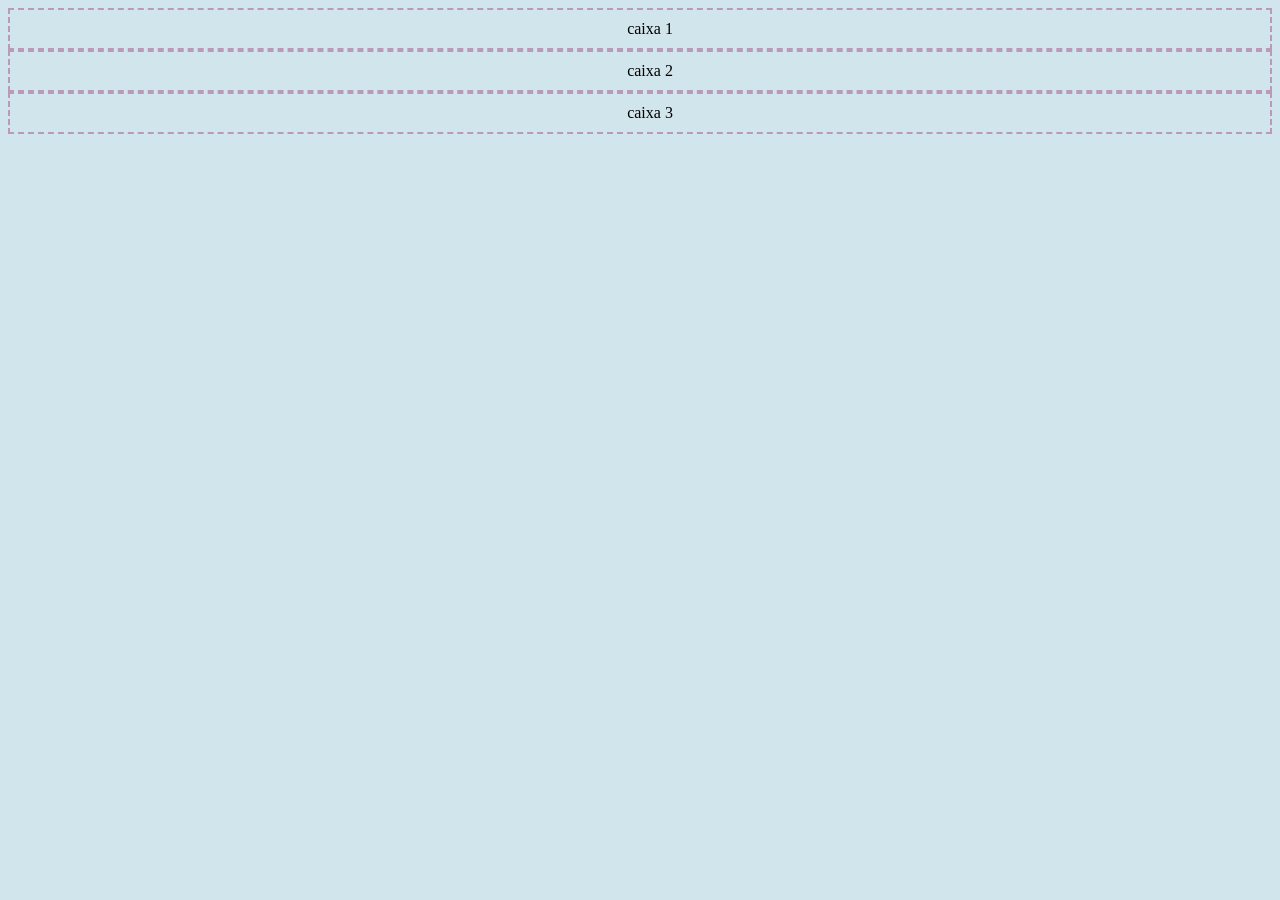
<file: projeto7/projeto7/index.html>
<!DOCTYPE html>
<html lang="pt-br">
<head>
    <meta charset="UTF-8">
    <meta name="viewport" content="width=device-width, initial-scale=1.0">
    <title>Document</title>
    <link rel="stylesheet" href="estilo.css">
</head>
<body>
    <div class=" container"> 
         <div class="caixa">caixa 1 </div>
         <div class="caixa">caixa 2 </div>
         <div class="caixa">caixa 3 </div>
    </div>
</body>
</html>
</file>
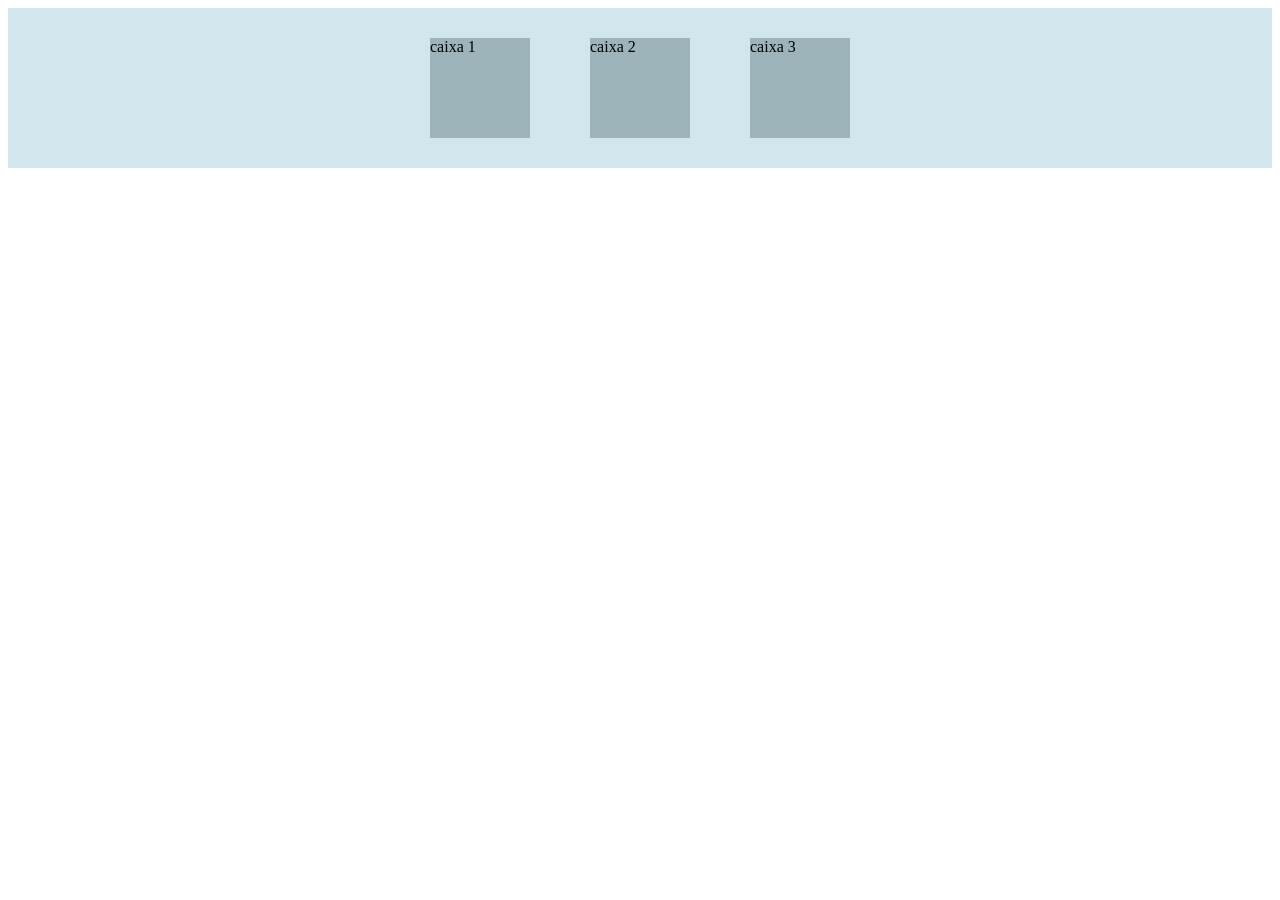
<file: Projeto8/Projeto8/index.html>
<!DOCTYPE html>
<html lang="pt-br">
<head>
    <meta charset="UTF-8">
    <meta name="viewport" content="width=device-width, initial-scale=1.0">
    <title>Document</title>
    <link rel="stylesheet" href="css/estilo.css">
    <script src="script/script.js"></script>

</head>
<body>
    <div class=" container"> 
        <div class="caixa">caixa 1 </div>
        <div class="caixa">caixa 2 </div>
        <div class="caixa">caixa 3 </div>
   </div>
</body>
</html>
</file>
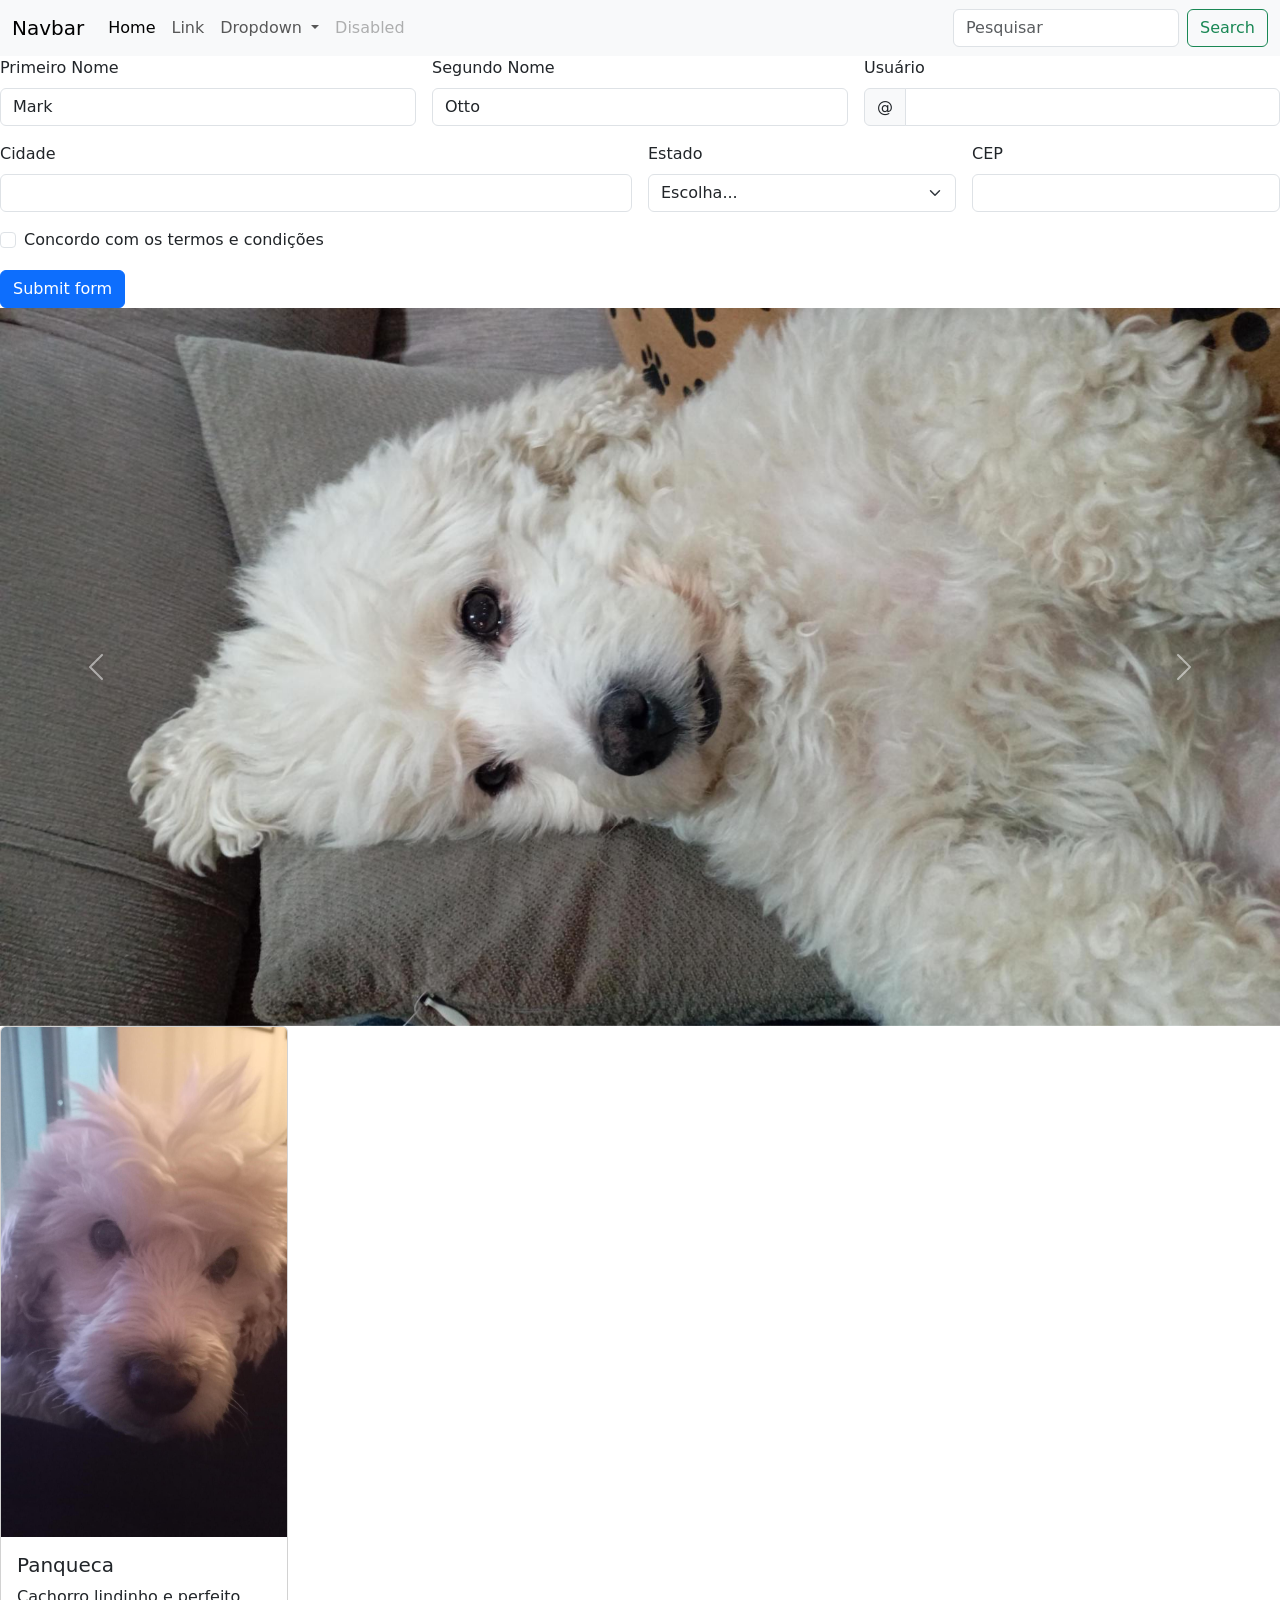
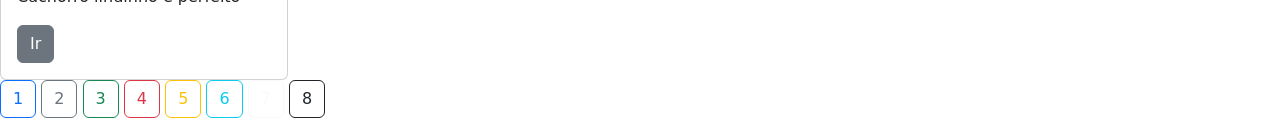
<file: Projeto9/Projeto9/index.html>
<!DOCTYPE html>
<html lang="en">
<head>
    <meta charset="UTF-8">
    <meta name="viewport" content="width=device-width, initial-scale=1.0">
    <title>Document</title>
    <link href="https://cdn.jsdelivr.net/npm/bootstrap@5.3.8/dist/css/bootstrap.min.css" rel="stylesheet" integrity="sha384-sRIl4kxILFvY47J16cr9ZwB07vP4J8+LH7qKQnuqkuIAvNWLzeN8tE5YBujZqJLB" crossorigin="anonymous">
    <script src="https://cdn.jsdelivr.net/npm/bootstrap@5.3.8/dist/js/bootstrap.bundle.min.js" integrity="sha384-FKyoEForCGlyvwx9Hj09JcYn3nv7wiPVlz7YYwJrWVcXK/BmnVDxM+D2scQbITxI" crossorigin="anonymous"></script>
</head>
<body>
    <nav class="navbar navbar-expand-lg bg-body-tertiary">
        <div class="container-fluid">
          <a class="navbar-brand" href="#">Navbar</a>
          <button class="navbar-toggler" type="button" data-bs-toggle="collapse" data-bs-target="#navbarSupportedContent" aria-controls="navbarSupportedContent" aria-expanded="false" aria-label="Toggle navigation">
            <span class="navbar-toggler-icon"></span>
          </button>
          <div class="collapse navbar-collapse" id="navbarSupportedContent">
            <ul class="navbar-nav me-auto mb-2 mb-lg-0">
              <li class="nav-item">
                <a class="nav-link active" aria-current="page" href="#">Home</a>
              </li>
              <li class="nav-item">
                <a class="nav-link" href="#">Link</a>
              </li>
              <li class="nav-item dropdown">
                <a class="nav-link dropdown-toggle" href="#" role="button" data-bs-toggle="dropdown" aria-expanded="false">
                  Dropdown
                </a>
                <ul class="dropdown-menu">
                  <li><a class="dropdown-item" href="#">Action</a></li>
                  <li><a class="dropdown-item" href="#">Another action</a></li>
                  <li><hr class="dropdown-divider"></li>
                  <li><a class="dropdown-item" href="#">Something else here</a></li>
                </ul>
              </li>
              <li class="nav-item">
                <a class="nav-link disabled" aria-disabled="true">Disabled</a>
              </li>
            </ul>
            <form class="d-flex" role="search">
              <input class="form-control me-2" type="search" placeholder="Pesquisar" aria-label="search"/>
              <button class="btn btn-outline-success" type="submit">Search</button>
            </form>
          </div>
        </div>
      </nav>
      <form class="row g-3 needs-validation" novalidate>
        <div class="col-md-4">
          <label for="validationCustom01" class="form-label">Primeiro Nome</label>
          <input type="text" class="form-control" id="validationCustom01" value="Mark" required>
          <div class="valid-feedback">
            Looks good!
          </div>
        </div>
        <div class="col-md-4">
          <label for="validationCustom02" class="form-label">Segundo Nome</label>
          <input type="text" class="form-control" id="validationCustom02" value="Otto" required>
          <div class="valid-feedback">
            Looks good!
          </div>
        </div>
        <div class="col-md-4">
          <label for="validationCustomUsername" class="form-label">Usuário</label>
          <div class="input-group has-validation">
            <span class="input-group-text" id="inputGroupPrepend">@</span>
            <input type="text" class="form-control" id="validationCustomUsername" aria-describedby="inputGroupPrepend" required>
            <div class="invalid-feedback">
              Please choose a username.
            </div>
          </div>
        </div>
        <div class="col-md-6">
          <label for="validationCustom03" class="form-label">Cidade</label>
          <input type="text" class="form-control" id="validationCustom03" required>
          <div class="invalid-feedback">
            Please provide a valid city.
          </div>
        </div>
        <div class="col-md-3">
          <label for="validationCustom04" class="form-label">Estado</label>
          <select class="form-select" id="validationCustom04" required>
            <option selected disabled value="">Escolha...</option>
            <option>...</option>
          </select>
          <div class="invalid-feedback">
            Please select a valid state.
          </div>
        </div>
        <div class="col-md-3">
          <label for="validationCustom05" class="form-label">CEP</label>
          <input type="text" class="form-control" id="validationCustom05" required>
          <div class="invalid-feedback">
            Please provide a valid zip.
          </div>
        </div>
        <div class="col-12">
          <div class="form-check">
            <input class="form-check-input" type="checkbox" value="" id="invalidCheck" required>
            <label class="form-check-label" for="invalidCheck">
              Concordo com os termos e condições
            </label>
            <div class="invalid-feedback">
              You must agree before submitting.
            </div>
          </div>
        </div>
        <div class="col-12">
          <button class="btn btn-primary" type="submit">Submit form</button>
        </div>
      </form>
      <div id="carouselExample" class="carousel slide">
        <div class="carousel-inner">
          <div class="carousel-item active">
            <img src="Imagens/Media (2).jpg" class="d-block w-100" alt="...">
          </div>
          <div class="carousel-item">
            <img src="Imagens/Media (3).jpg" class="d-block w-100" alt="...">
          </div>
          <div class="carousel-item">
            <img src="Imagens/Media (1).jpg" class="d-block w-100" alt="...">
          </div>
        </div>
        <button class="carousel-control-prev" type="button" data-bs-target="#carouselExample" data-bs-slide="prev">
          <span class="carousel-control-prev-icon" aria-hidden="true"></span>
          <span class="visually-hidden">Previous</span>
        </button>
        <button class="carousel-control-next" type="button" data-bs-target="#carouselExample" data-bs-slide="next">
          <span class="carousel-control-next-icon" aria-hidden="true"></span>
          <span class="visually-hidden">Próximo</span>
        </button>
      </div>
      <div class="card" style="width: 18rem;">
        <img src="Imagens/Media (1).jpg" class="card-img-top" alt="...">
        <div class="card-body">
          <h5 class="card-title">Panqueca</h5>
          <p class="card-text">Cachorro lindinho e perfeito</p>
          <a href="#" class="btn btn-secondary">Ir</a>
        </div>
      </div>
      <button type="button" class="btn btn-outline-primary">1</button>
      <button type="button" class="btn btn-outline-secondary">2</button>
      <button type="button" class="btn btn-outline-success">3</button>
      <button type="button" class="btn btn-outline-danger">4</button>
      <button type="button" class="btn btn-outline-warning">5</button>
      <button type="button" class="btn btn-outline-info">6</button>
      <button type="button" class="btn btn-outline-light">7</button>
      <button type="button" class="btn btn-outline-dark">8</button>
</body>
</html>
</file>
<file: projeto7/projeto7/estilo.css>
body{
     background-color: rgba(163, 205, 218, 0.493);
 }

 .caixa{
    border-style: dashed;
    border-color: rgb(187, 153, 184);
    border-width: 2px;
    text-align: center;
    padding-top: 10px;
    padding-right: 0px;
    padding-bottom: 10px;
    padding-left: 20px;

 }
</file>
<file: Projeto8/Projeto8/css/estilo.css>
.container {

    background-color: rgba(163, 205, 218, 0.493);
    width: 100%;
    height: 300%;

    display:flex;
    justify-content: center;
    align-items: center;
}

.caixa{
    background-color: rgba(101, 127, 134, 0.493);
    width: 100px;
    height: 100px;
    margin: 30px;



}
</file>
